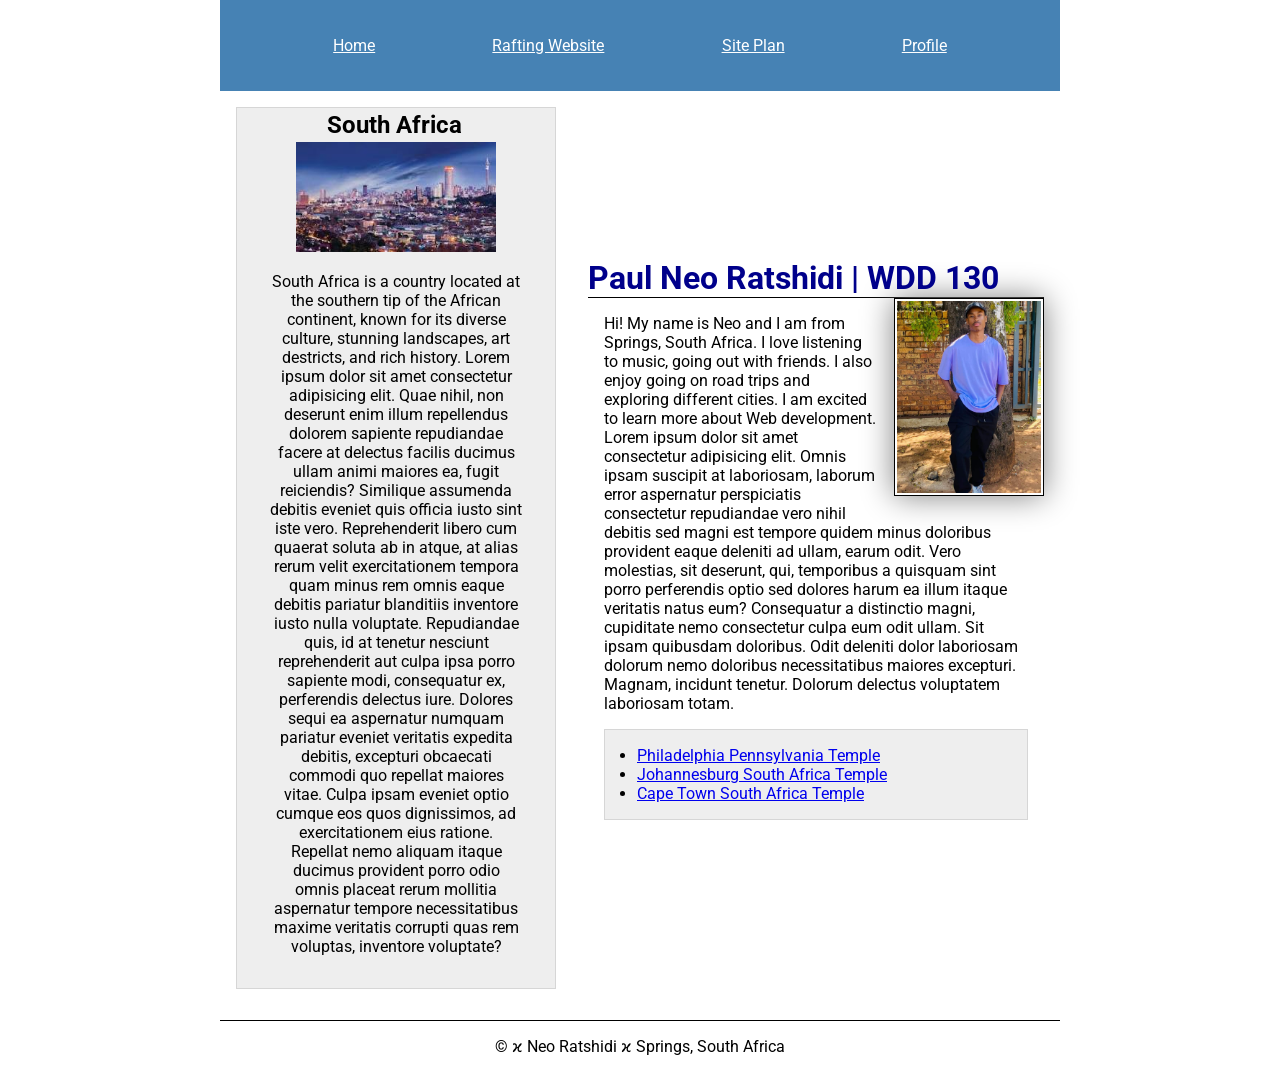
<file: index.html>
<!-- 22 May 2026 -->

<!DOCTYPE html>
<html lang="en">

<head>
    <meta charset="UTF-8">
    <meta name="viewport" content="width=device-width, initial-scale=1.0">
    <title>Paul Neo Ratshidi | WDD 130</title>
    <meta name="description" content="Personal website for Paul Neo Ratshidi, student in WDD 130 course. This page is a brief introduction, a get to know me and a little about my background.">
    <meta name="author" content="Paul Neo Ratshidi">
    <link rel="stylesheet" href="styles/styles.css">
    <link rel="preconnect" href="https://fonts.googleapis.com">
    <link rel="preconnect" href="https://fonts.gstatic.com" crossorigin>
    <link href="https://fonts.googleapis.com/css2?family=Roboto&display=swap" rel="stylesheet">
</head>

<body>
    <header>
        <nav>
            <a href="#">Home</a>
            <a href="wwr/">Rafting Website</a>
            <a href="wwr/site-plan-rafting.html">Site Plan</a>
            <a href="https://linkedin.com">Profile</a>
        </nav>
    </header>
        <div class="grid">
            <main>
                <h1>Paul Neo Ratshidi | WDD 130</h1>
                <img src="images/profile.jpg" alt="Neo Ratshidi Profile Picture" width="200">
                <p> Hi! My name is Neo and I am from Springs, South Africa. I love listening to music, 
                    going out with friends. I also enjoy going on road trips and exploring different cities.
                    I am excited to learn more about Web development. Lorem ipsum dolor sit amet consectetur adipisicing elit. Omnis ipsam suscipit at laboriosam, laborum error aspernatur perspiciatis consectetur repudiandae vero nihil debitis sed magni est tempore quidem minus doloribus provident eaque deleniti ad ullam, earum odit. Vero molestias, sit deserunt, qui, temporibus a quisquam sint porro perferendis optio sed dolores harum ea illum itaque veritatis natus eum? Consequatur a distinctio magni, cupiditate nemo consectetur culpa eum odit ullam. Sit ipsam quibusdam doloribus. Odit deleniti dolor laboriosam dolorum nemo doloribus necessitatibus maiores excepturi. Magnam, incidunt tenetur. Dolorum delectus voluptatem laboriosam totam.</p>
                <ul class="box indent">
                    <li><a href="https://www.churchofjesuschrist.org/temples/details/philadelphia-pennsylvania-temple" target="_blank">Philadelphia Pennsylvania Temple</a></li>
                    <li><a href="https://www.churchofjesuschrist.org/temples/details/johannesburg-south-africa-temple" target="_blank">Johannesburg South Africa Temple</a></li>
                    <li><a href="https://www.churchofjesuschrist.org/temples/details/cape-town-south-africa-temple" target="_blank">Cape Town South Africa Temple</a></li>
                </ul>
            </main>
            <aside class="box">
                <h2>South Africa</h2>
                <img src="[data-uri]" alt="Johannesburg Skyline" width="200">
                <p>South Africa is a country located at the southern tip of the African continent, known for its diverse culture, stunning landscapes, art destricts, and rich history. Lorem ipsum dolor sit amet consectetur adipisicing elit. Quae nihil, non deserunt enim illum repellendus dolorem sapiente repudiandae facere at delectus facilis ducimus ullam animi maiores ea, fugit reiciendis? Similique assumenda debitis eveniet quis officia iusto sint iste vero. Reprehenderit libero cum quaerat soluta ab in atque, at alias rerum velit exercitationem tempora quam minus rem omnis eaque debitis pariatur blanditiis inventore iusto nulla voluptate. Repudiandae quis, id at tenetur nesciunt reprehenderit aut culpa ipsa porro sapiente modi, consequatur ex, perferendis delectus iure. Dolores sequi ea aspernatur numquam pariatur eveniet veritatis expedita debitis, excepturi obcaecati commodi quo repellat maiores vitae. Culpa ipsam eveniet optio cumque eos quos dignissimos, ad exercitationem eius ratione. Repellat nemo aliquam itaque ducimus provident porro odio omnis placeat rerum mollitia aspernatur tempore necessitatibus maxime veritatis corrupti quas rem voluptas, inventore voluptate? </p>
            </aside>
        </div>    
            <footer>
        <p>&copy; ϰ Neo Ratshidi ϰ Springs, South Africa</p>
    </footer>
</body>

</html>
</file>
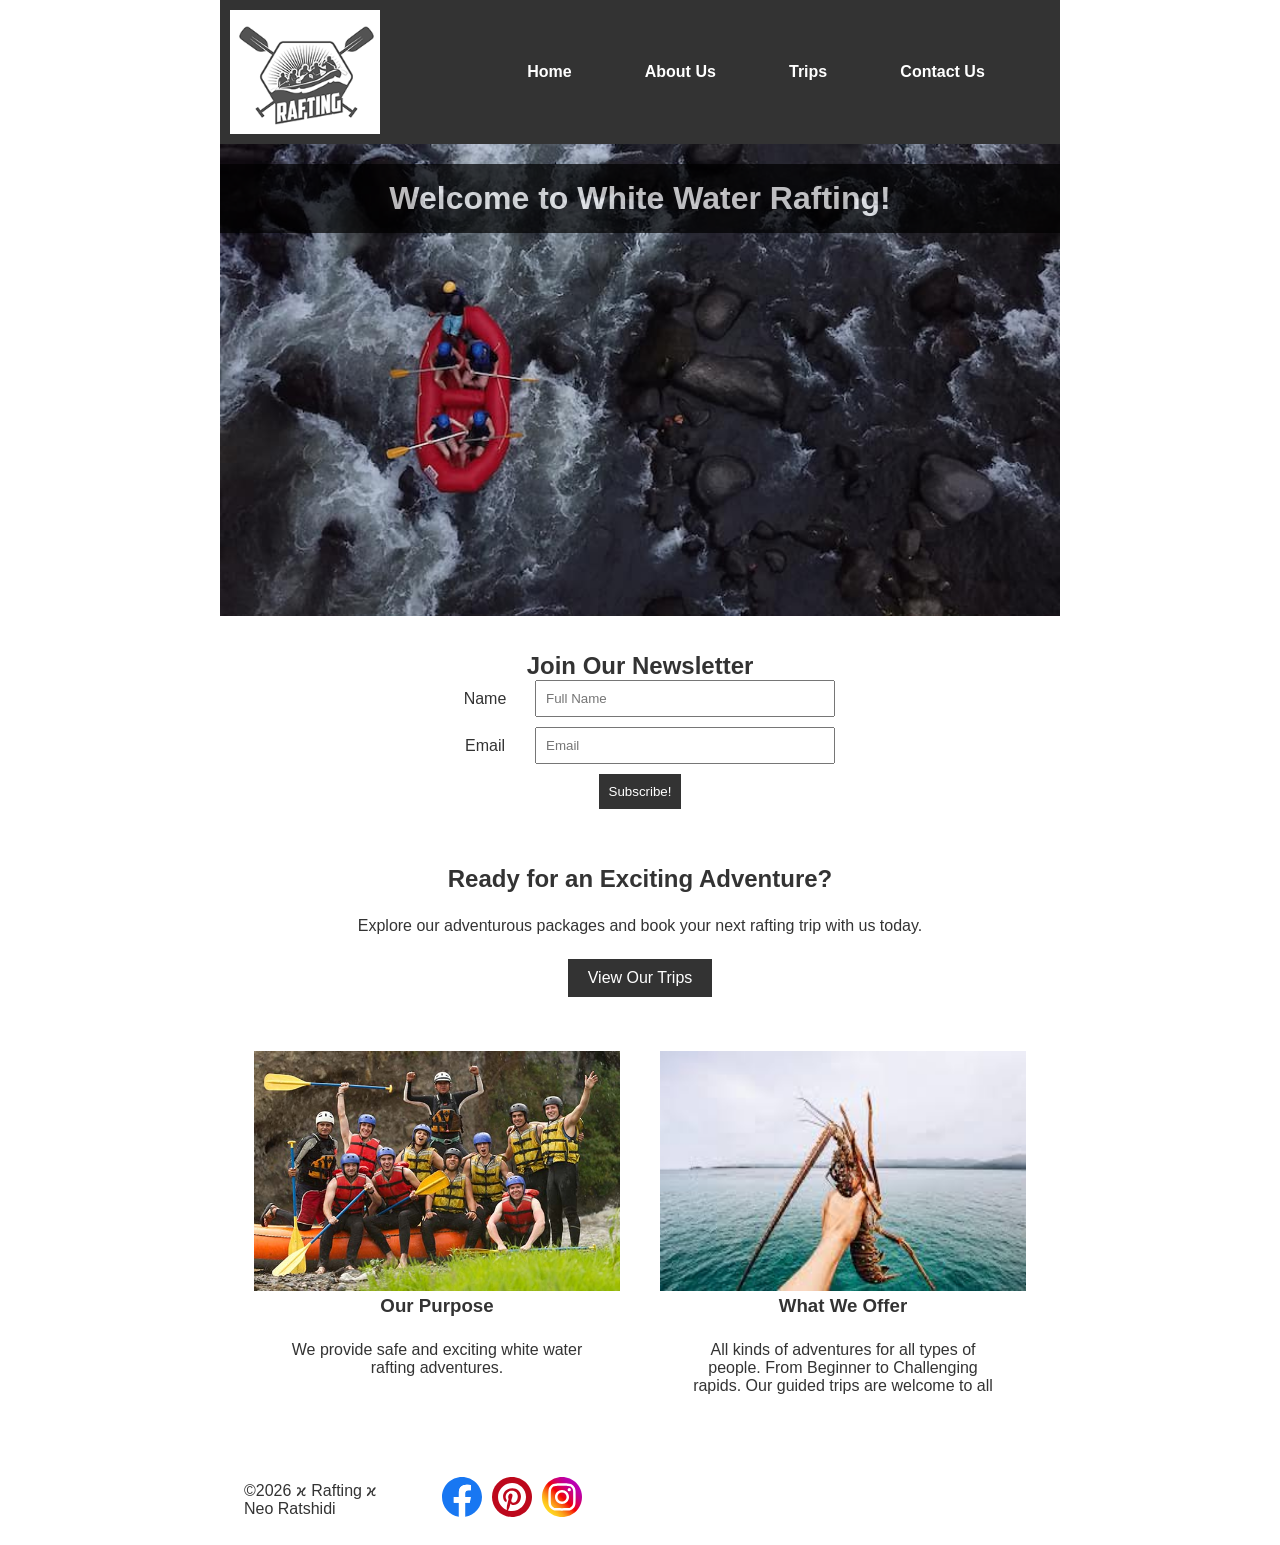
<file: wwr/index.html>
<!DOCTYPE html>
<html lang="en">
<head>
    <meta charset="UTF-8">
    <meta name="viewport" content="width=device-width, initial-scale=1.0">
    <meta name="description" content="Home Page. This website represents a fictional, white water rafting company.">
    <meta name="author" content="Paul Neo Ratshidi">
    <title>Home Page - White Water Rafting Site</title>
    <link rel="stylesheet" href="styles/rafting.css">
</head>

<body>
    <header>
        <img src="images/z-raftingbw.png" alt="White Water Rafting Logo">
        <nav>
            <ul>
                <li><a href="index.html">Home</a></li>
                <li><a href="about.html">About Us</a></li>
                <li><a href="trips.html">Trips</a></li>
                <li><a href="contact.html">Contact Us</a></li>
            </ul>
        </nav>
    </header>

    <main>    
        <div class="hero">
            <img src="images/rafting16_1024.jpg" alt="Rafting Hero Image">
            <h1>Welcome to White Water Rafting!</h1>
        </div>    

        <section class="newsletter">
            <h2> Join Our Newsletter</h2>
            <form>
                <div class= "info">     
                    <label for="fname">Name</label>
                    <input type="text" id="fname" name="fname" placeholder="Full Name">    
                </div>
                <div class= "info">
                    <label for="email">Email</label>
                    <input type="email" id="email" name="email" placeholder="Email">
                </div>
                <div class= "subscribe-btn">
                    <button type="submit">Subscribe!</button>
                </div>
            </form>    
        </section>

        <section class="call-action">
            <h2>Ready for an Exciting Adventure?</h2>
            <p>Explore our adventurous packages and book your next rafting trip with us today.</p>
            <a href="trips.html" class="trips-btn">View Our Trips</a> 
        </section>

        <section class="grid">
            <div class="grid-items">
                <img src="images/rafting59_600.jpg" alt="White water rafting group navigating rapids">
                <h3> Our Purpose</h3>
                <p>We provide safe and exciting white water rafting adventures.</p>
            </div>

            <div class="grid-items">
                <img src="images/los_dientes_del_diablo.jpg" alt="Rafting adventure on a scenic river">
                <h3> What We Offer</h3>
                <p>All kinds of adventures for all types of people. From Beginner to Challenging rapids. Our guided trips are welcome to all</p>
            </div>
            
        </section>    
    </main>
    <footer>
        <p>&copy;2026 ϰ Rafting ϰ Neo Ratshidi</p>
        <nav class="socialmedia">
            <a href="https://facebook.com">
                <img src="images/facebook.svg" alt="Facebook Icon">
            </a>
            <a href="https://pinterest.com">
                <img src="images/pinterest.svg" alt="Pinterest Icon">
            </a>
            <a href="https://instagram.com">
                <img src="images/instagram.svg" alt="Instagram Icon">
            </a>
        </nav>
    </footer>
</body>
</html>
</file>
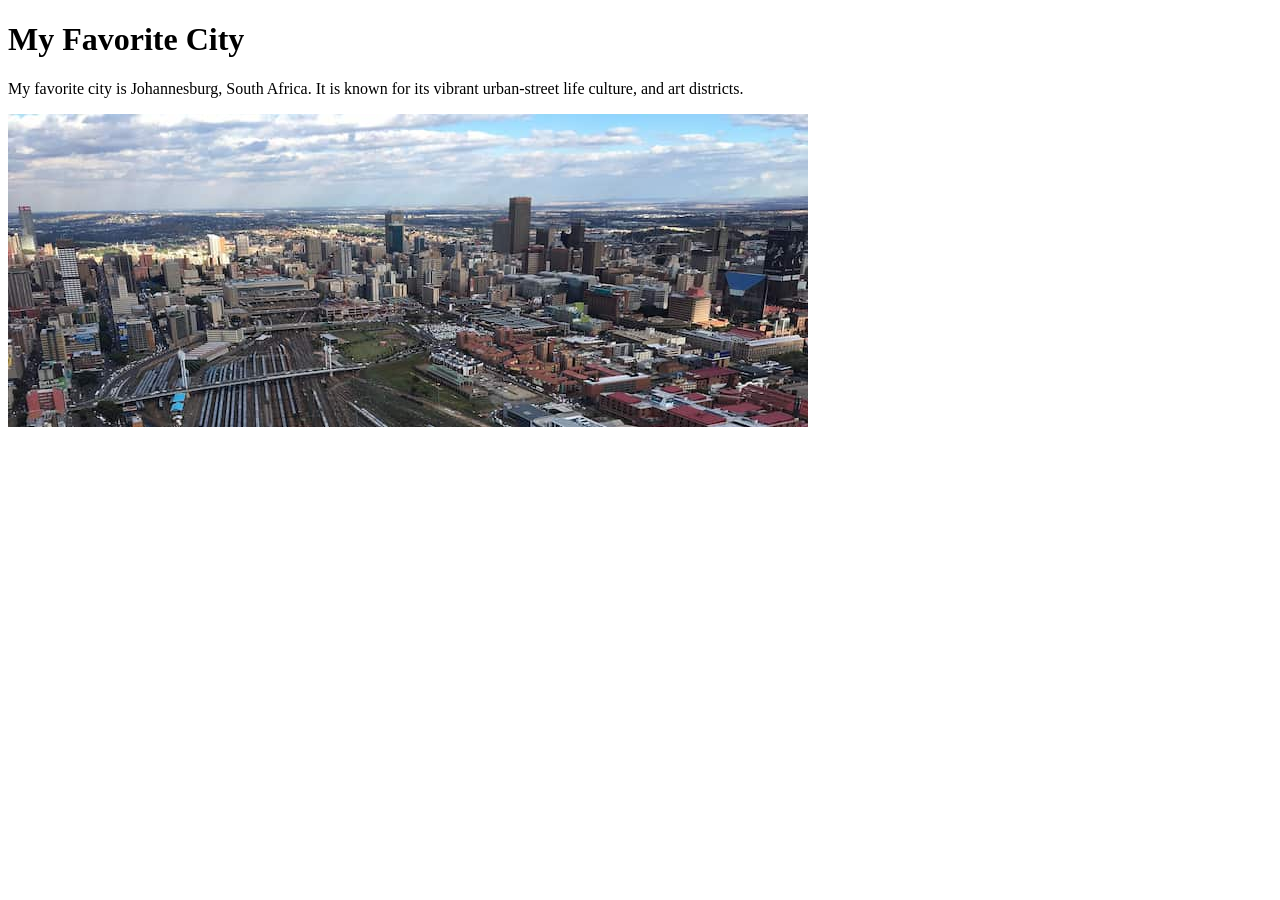
<file: week01/favorite-city.html>
<!DOCTYPE html>
<html lang="en">

<head>
    <meta charset="UTF-8">
    <meta name="viewport" content="width=device-width, initial-scale=1.0">
    <title>My Favorite City</title>
</head>

<body>
    <h1>My Favorite City</h1>
    <p>My favorite city is Johannesburg, South Africa. It is known for its vibrant
    urban-street life culture, and art districts.</p>
    <img src="./images/johannesburg-skyline-2017-small.jpg" 
    alt="Johannesburg, South Africa">
</body>

</html>
</file>
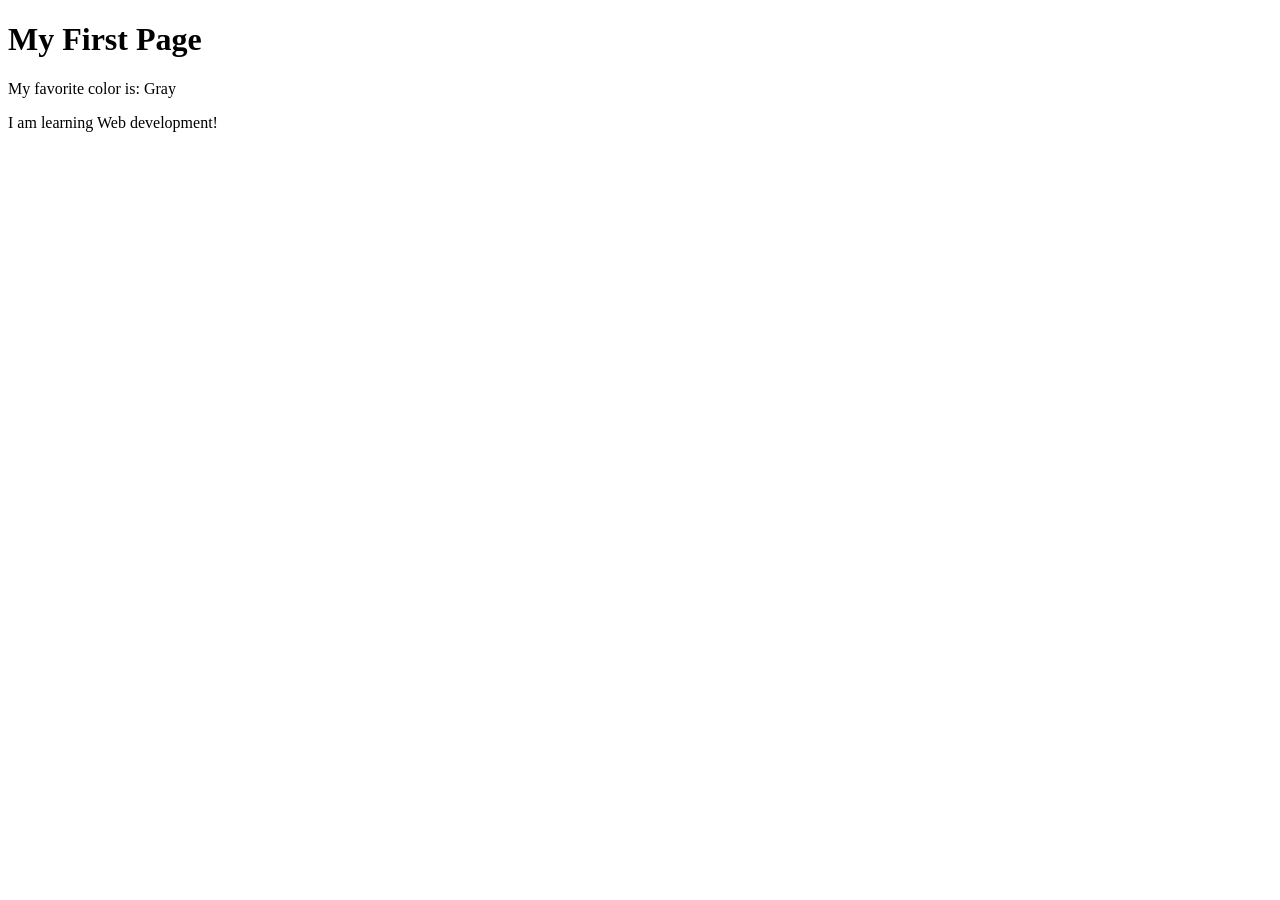
<file: week01/first-page.html>
<!DOCTYPE html>
<html lang="en">
<head>
    <meta charset="UTF-8">
    <meta name="viewport" content="width=device-width, initial-scale=1.0">
    <title>My First Page</title>
</head>
<body>
    <h1>My First Page</h1>
    <p>My favorite color is: Gray</p>
    <p> I am learning Web development!</p>
</body>
</html>
</file>
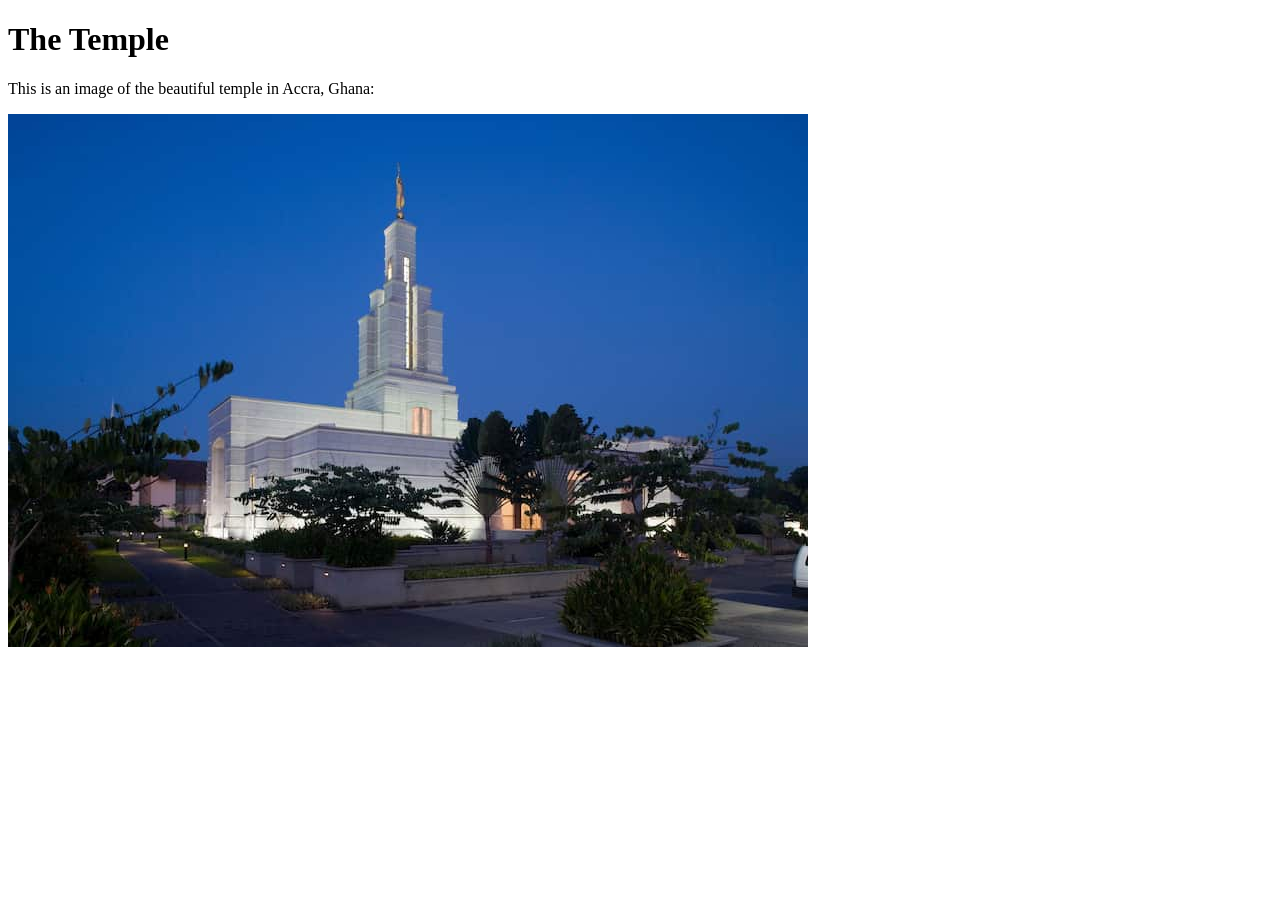
<file: week01/images-solution.html>
<!DOCTYPE html>
<html lang="en">
<head>
    <meta charset="UTF-8">
    <meta name="viewport" content="width=device-width, initial-scale=1.0">
    <title>Temple Image</title>
</head>
<body>
    <h1>The Temple</h1>
    <p>This is an image of the beautiful temple in Accra, Ghana:</p>
    <img src="images/temple-small.jpg" alt="The Accra Ghana Temple">
    
</body>
</html>
</file>
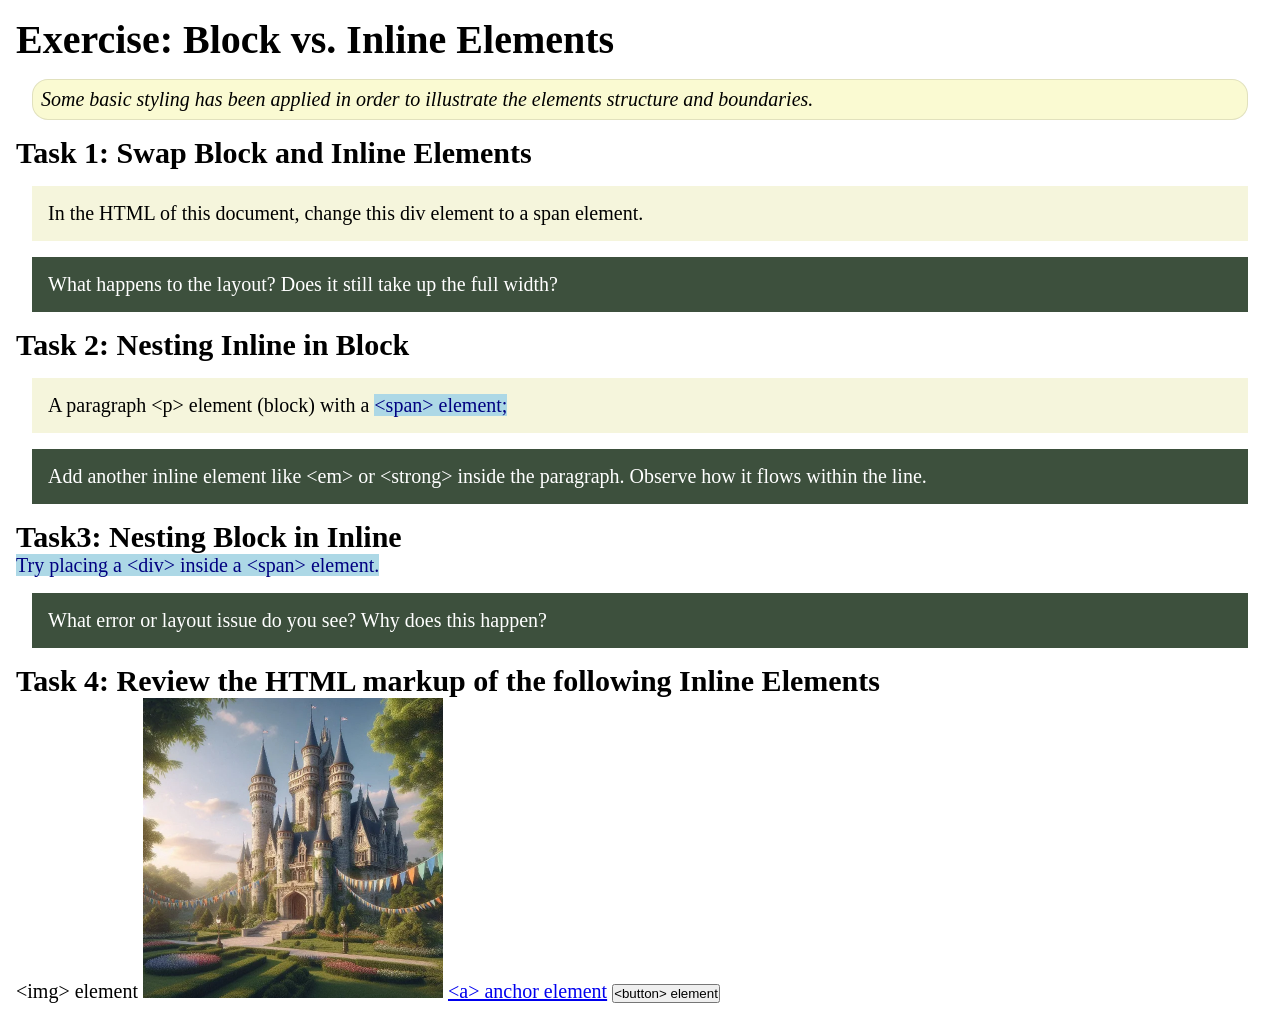
<file: week02/block-vs-inline.html>
<!DOCTYPE html>
<html lang="en">

<head>
    <meta charset="UTF-8">
    <meta name="viewport" content="width=device-width, initial-scale=1.0">
    <title>Exercise: Block vs. Inline Elements</title>
    <link rel="stylesheet" href="styles/block-vs-inline.css">
</head>

<body>
    <main>
        <h1>Exercise: Block vs. Inline Elements</h1>
        <p class="note">Some basic styling has been applied in order to illustrate the elements structure and
            boundaries.</p>

        <h2>Task 1: Swap Block and Inline Elements</h2>
        <div>In the HTML of this document, change this div element to a span element.</div>

        <p class="question">What happens to the layout? Does it still take up the full width?</p>

        <h2>Task 2: Nesting Inline in Block</h2>
        <p>A paragraph &lt;p&gt; element (block) with a <span>&lt;span&gt; element;</span></p>
        <p class="question">Add another inline element like &lt;em&gt; or &lt;strong&gt; inside the paragraph. Observe
            how it flows within the line.</p>

        <h2>Task3: Nesting Block in Inline</h2>
        <span>Try placing a &lt;div&gt; inside a &lt;span&gt; element.</span>
            <p class="question">What error or layout issue do you see? Why does this happen?</p>


            <h2>Task 4: Review the HTML markup of the following Inline Elements</h2>
        &lt;img&gt; element
        <img src="images/castle.webp" alt="placeholder image (images are inline)" width="300" height="300">
        <a href="https://churchofjesuschrist.org">&lt;a&gt; anchor element</a>
        <button type="button">&lt;button&gt; element</button>
    </main>
</body>

</html>
</file>
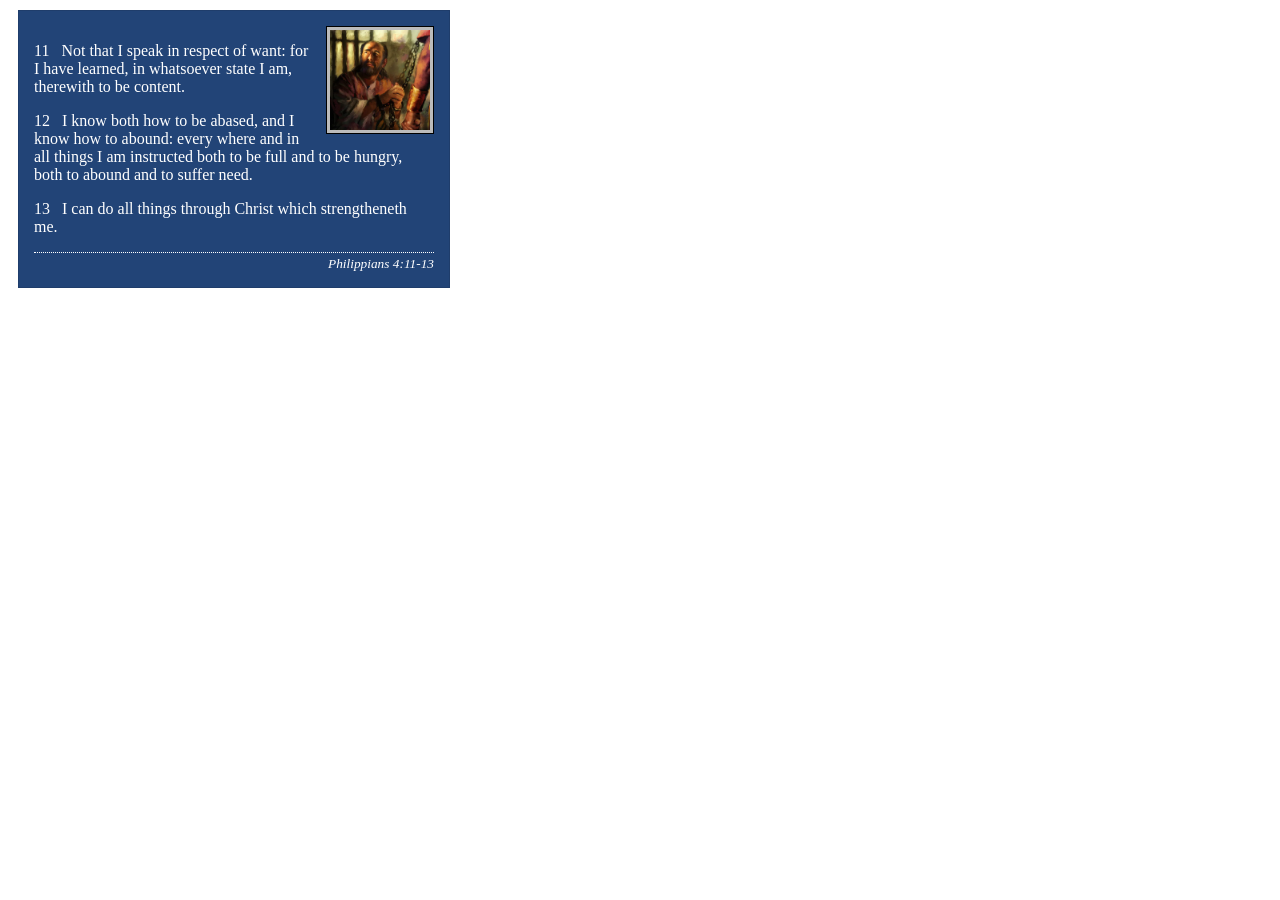
<file: week02/box-model-solution.html>
<!DOCTYPE html>
<html lang="en">
<head>
    <meta charset="UTF-8">
    <meta name="viewport" content="width=device-width, initial-scale=1.0">
    <title>Box Model Activity</title>
    <link rel="stylesheet" href="styles/box-model-solution.css">
</head>
<body>
    <main>
        <div class="callout">
            <img src="images/apostle-paul-imprisoned.webp" alt="Paul the Apostle - Imprisoned in Rome" width="200" height="200">
            <blockquote>
                <p>11 &nbsp; Not that I speak in respect of want: for I have learned, in whatsoever state I am, therewith to be content.</p>
                <p>12 &nbsp; I know both how to be abased, and I know how to abound: every where and in all things I am instructed both to be full and to be hungry, both to abound and to suffer need.</p>
                <p>13 &nbsp; I can do all things through Christ which strengtheneth me.</p>
            </blockquote>
            <cite>Philippians 4:11-13</cite>
        </div>
    </main>
</body>
</html>
</file>
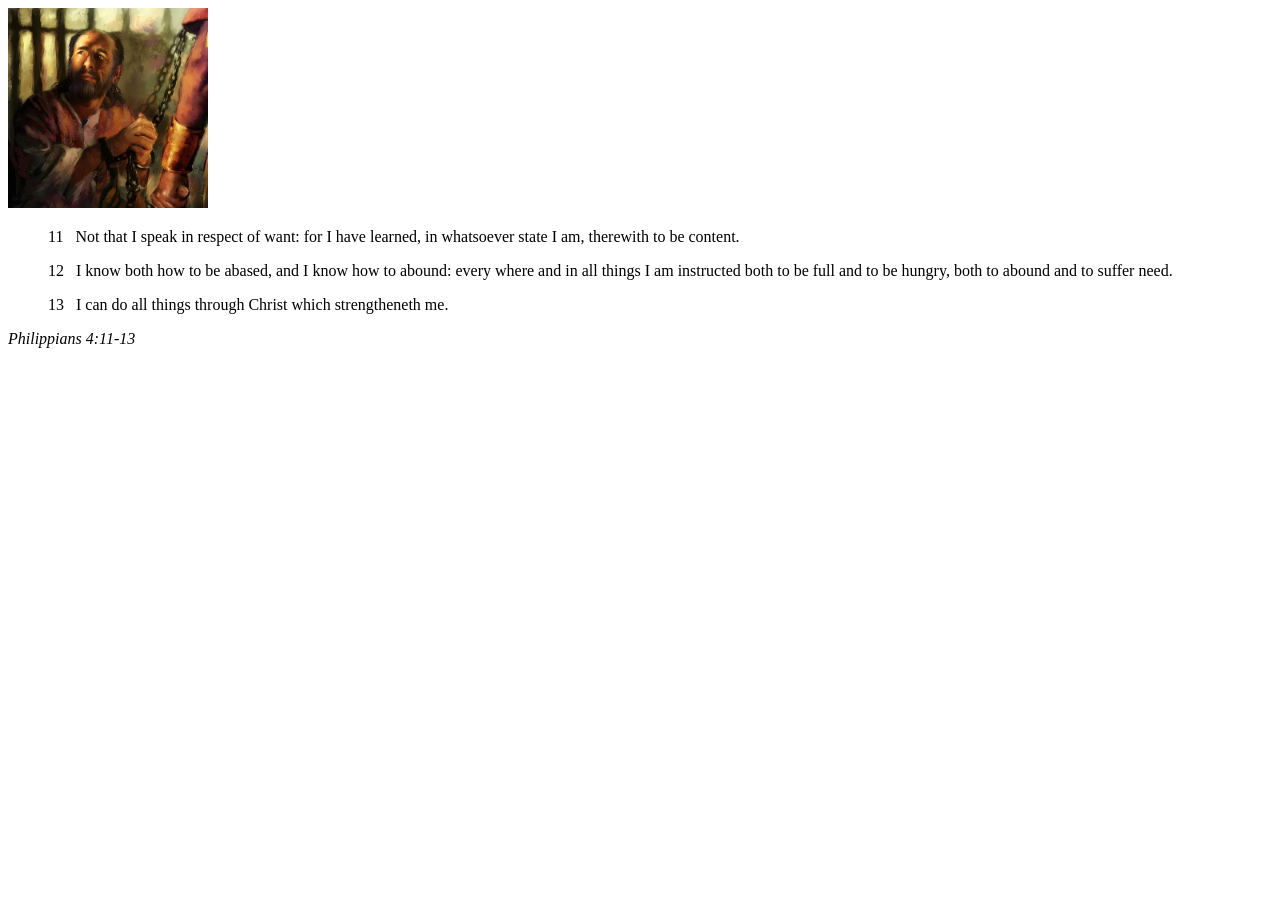
<file: week02/box-model.html>
<!DOCTYPE html>
<html lang="en">
<head>
    <meta charset="UTF-8">
    <meta name="viewport" content="width=device-width, initial-scale=1.0">
    <title>Box Model Activity</title>
</head>
<body>
    <main>
        <div class="callout">
            <img src="images/apostle-paul-imprisoned.webp" alt="Paul the Apostle - Imprisoned in Rome" width="200" height="200">
            <blockquote>
                <p>11 &nbsp; Not that I speak in respect of want: for I have learned, in whatsoever state I am, therewith to be content.</p>
                <p>12 &nbsp; I know both how to be abased, and I know how to abound: every where and in all things I am instructed both to be full and to be hungry, both to abound and to suffer need.</p>
                <p>13 &nbsp; I can do all things through Christ which strengtheneth me.</p>
            </blockquote>
            <cite>Philippians 4:11-13</cite>
        </div>
    </main>
</body>
</html>
</file>
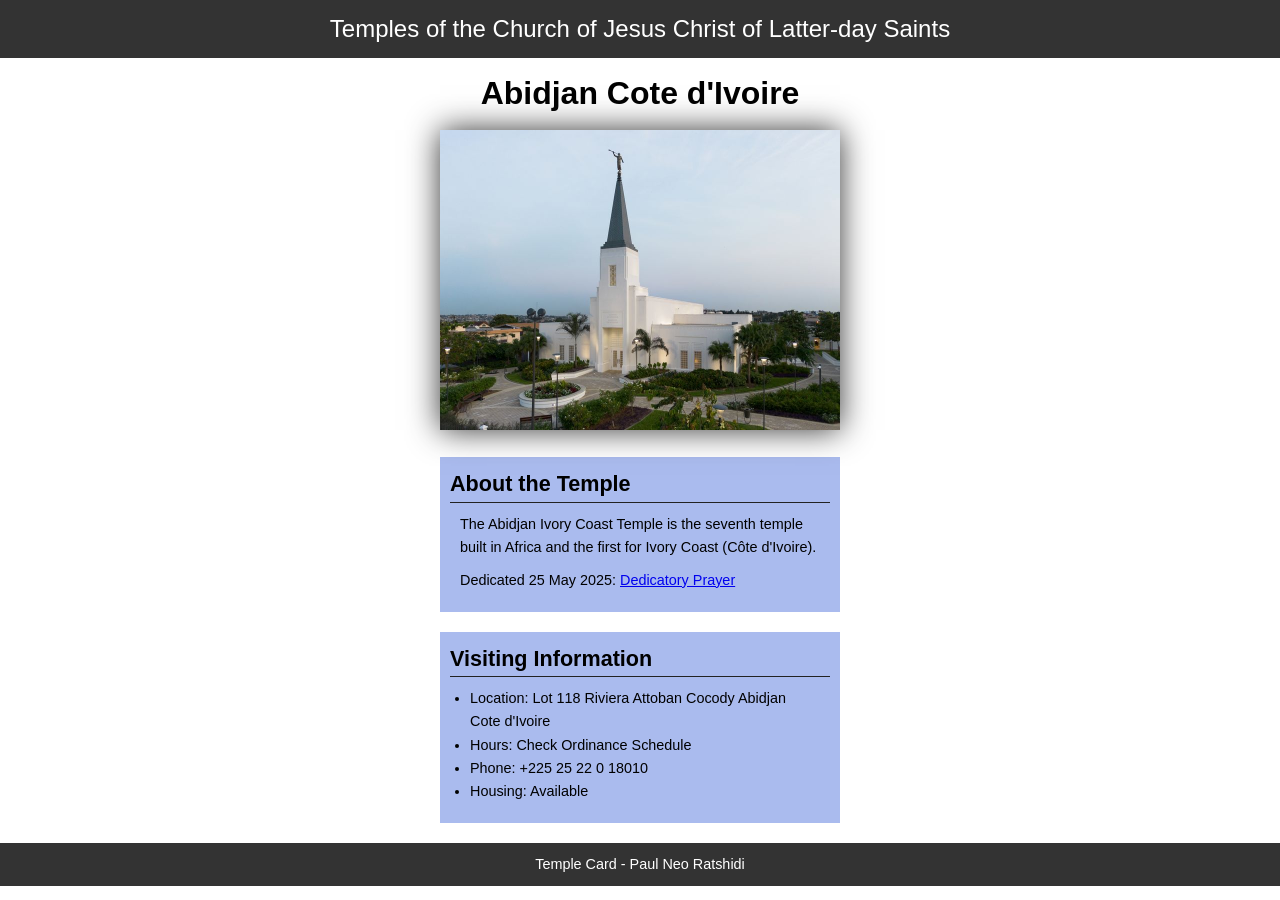
<file: week02/temple.html>
<!DOCTYPE html>
<html lang="en">

<head>
    <meta charset="UTF-8">
    <meta name="viewport" content="width=device-width, initial-scale=1.0">
    <title>Temple Card - Abidjan Cote d'Ivoire</title>
    <link rel="stylesheet" href="styles/temple.css">
</head>

<body>
    <header>
        <p>Temples of the Church of Jesus Christ of Latter-day Saints</p>
    </header>
    <main>
        <h1>Abidjan Cote d'Ivoire</h1>
        <picture>
            <img src="images/abidjan-ivory-coast.jpeg" alt="Abidjan Cote d'Ivoire Temple">
        </picture>
        <section>
            <h2>About the Temple</h2>
            <p>The Abidjan Ivory Coast Temple is the seventh temple built in Africa and the first for Ivory Coast (Côte
                d'Ivoire).</p>
            <p>Dedicated 25 May 2025: <a
                    href="https://www.churchofjesuschrist.org/temples/dedicatory-prayer/abidjan-ivory-coast-temple/2025-05-25?lang=eng"
                    target="_blank" rel="noopener noreferrer">Dedicatory Prayer</a></p>
        </section>
        <section>
            <h2>Visiting Information</h2>
            <ul>
                <li>Location: Lot 118 Riviera Attoban Cocody Abidjan Cote d'Ivoire</li>
                <li>Hours: Check Ordinance Schedule</li>
                <li>Phone: +225 25 22 0 18010</li>
                <li>Housing: Available</li>
            </ul>
        </section>
    </main>
    <footer>
        <p>Temple Card - Paul Neo Ratshidi</p>
    </footer>
</body>

</html>
</file>
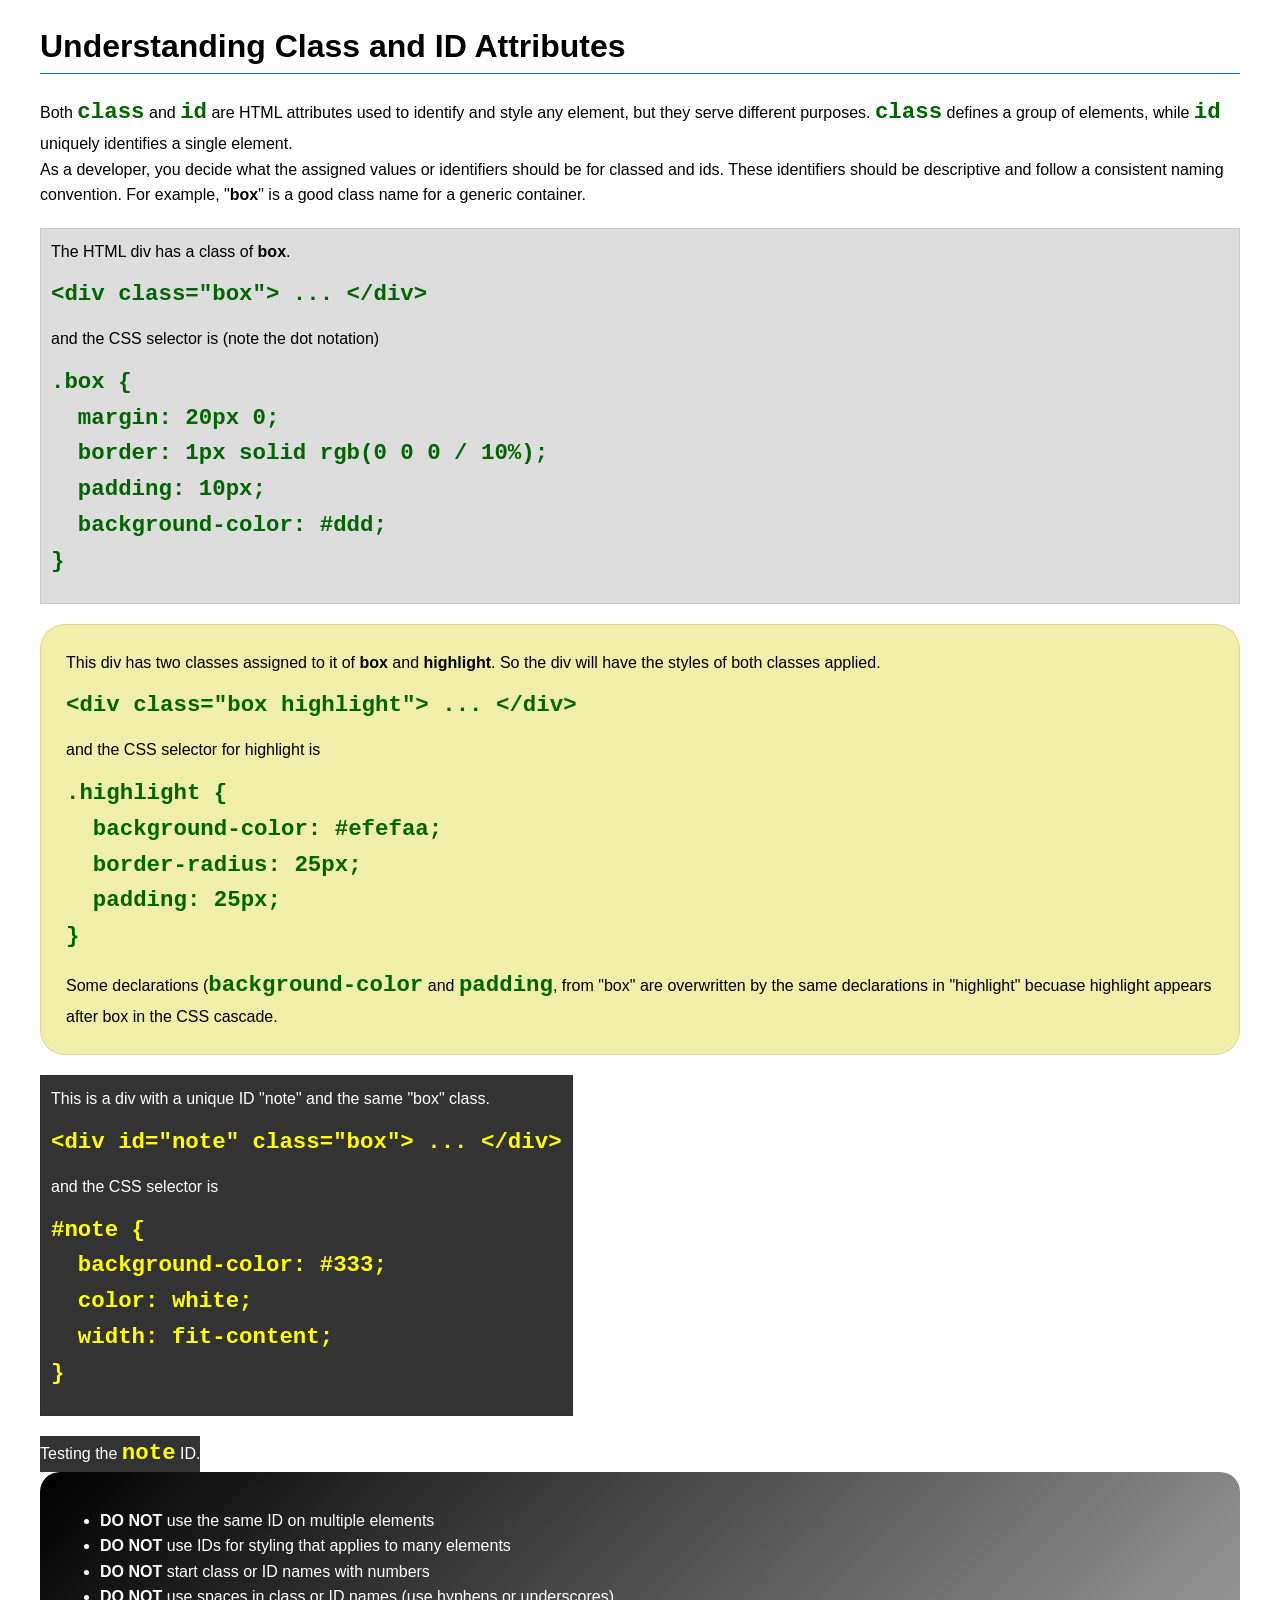
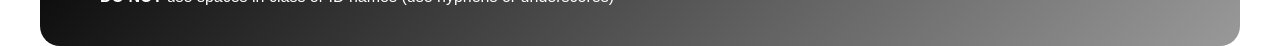
<file: week03/class-and-id.html>
<!DOCTYPE html>
<html lang="en">

<head>
    <meta charset="UTF-8">
    <meta name="viewport" content="width=device-width, initial-scale=1.0">
    <title>Class vs ID Attributes</title>
    <link rel="stylesheet" href="styles/class-and-id.css">
</head>

<body>
    <h1>Understanding Class and ID Attributes</h1>
    <p>Both <code>class</code> and <code>id</code> are HTML attributes used to identify and style any element, but they
        serve different purposes. <code>class</code> defines a group of elements, while <code>id</code> uniquely
        identifies a single element.</p>
    <p>As a developer, you decide what the assigned values or identifiers should be for classed and ids. These
        identifiers should be
        descriptive and follow a consistent naming convention. For example, "<strong>box</strong>" is a good class name
        for a generic container.</p>
    <div class="box">
        <p>The HTML div has a class of <strong>box</strong>.</p>
        <pre><code class="html">&lt;div class="box"&gt; ... &lt;/div&gt;</code></pre>
        and the CSS selector is (note the dot notation)
        <pre><code class="css">.box {
  margin: 20px 0;
  border: 1px solid rgb(0 0 0 / 10%);
  padding: 10px;
  background-color: #ddd; 
}</code></pre>
    </div>

    <div class="box highlight">
        <p>This div has two classes assigned to it of <strong>box</strong> and <strong>highlight</strong>. So the div
            will have the styles of both classes applied.</p>
        <pre><code class="html">&lt;div class="box highlight"&gt; ... &lt;/div&gt;</code></pre>
        and the CSS selector for highlight is
        <pre><code class="css">.highlight {
  background-color: #efefaa;
  border-radius: 25px;
  padding: 25px;
}</code></pre>
<p>Some declarations (<code>background-color</code> and <code>padding</code>, from "box" are overwritten by the same declarations in "highlight" becuase highlight appears after box in the CSS cascade.</p>
    </div>

    <div id="note" class="box">
        <p>This is a div with a unique ID "note" and the same "box" class.</p>
        <pre><code class="html">&lt;div id="note" class="box"&gt; ... &lt;/div&gt;</code></pre>
        and the CSS selector is
        <pre><code class="css">#note {
  background-color: #333;
  color: white;
  width: fit-content;
}</code></pre>
    </div>

    <div id="note">
        <p>Testing the <code>note</code> ID.</p>
    </div>

    <section id="best-practice">
        <ul>
            <li><strong>DO NOT</strong> use the same ID on multiple elements</li>
            <li><strong>DO NOT</strong> use IDs for styling that applies to many elements</li>
            <li><strong>DO NOT</strong> start class or ID names with numbers</li>
            <li><strong>DO NOT</strong> use spaces in class or ID names (use hyphens or underscores)</li>
        </ul>
    </section>




</body>

</html>
</file>
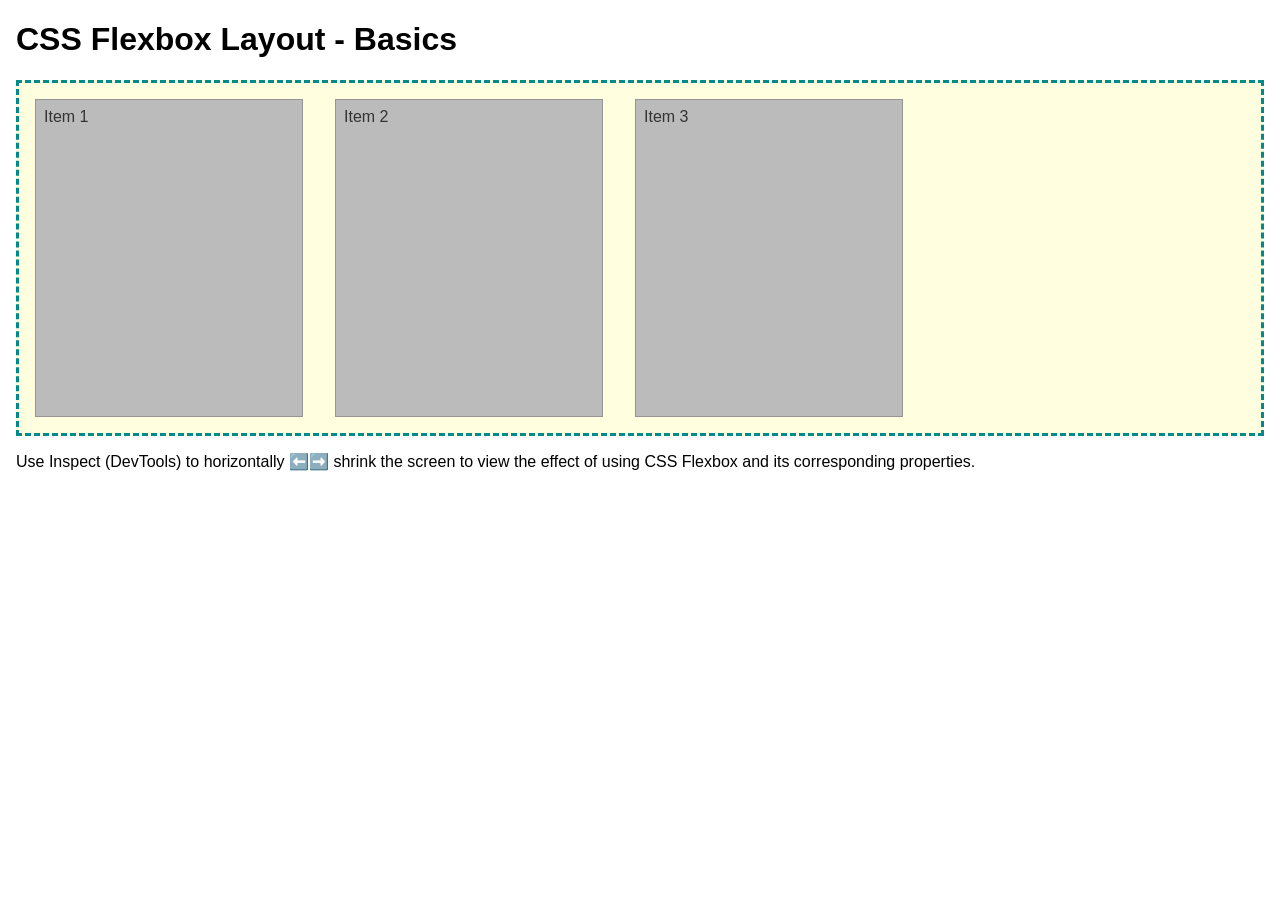
<file: week04/flexbox-layout.html>
<!DOCTYPE html>
<html lang="en">
<head>
    <meta charset="UTF-8">
    <meta name="viewport" content="width=device-width, initial-scale=1.0">
    <title>CSS Flexbox Layout - Basics</title>
    <link rel="stylesheet" href="styles/flexbox.css">
</head>
<body>
    <main>
        <h1>CSS Flexbox Layout - Basics</h1>
        <div class="flex-container">
            <div class="flex-item item1">Item 1</div>
            <div class="flex-item item2">Item 2</div>
            <div class="flex-item item3">Item 3</div>
        </div>
        <p>Use Inspect (DevTools) to horizontally ⬅️➡️ shrink the screen to view the effect of using CSS Flexbox and its corresponding properties.</p>
    </main>
</body>
</html>
</file>
<file: styles/styles.css>
* {
    margin: 0;
    padding: 0;
    box-sizing: border-box;
}

body {
    font-family: Roboto, Arial,sans-serif;
}

header, .grid, footer {
    max-width: 840px;
    margin: 0 auto;
}

nav {
    background-color: steelblue;
    padding: 1rem;
    display: flex;
    justify-content: space-evenly;
    align-items: center;
}

nav a {
    color: white;
    display: block;
    padding: 20px;
}

h1 {
    color: darkblue;
    border-bottom: 1px solid black;
}

main img{
    width: 150px;
    height: auto;
    border: 1px solid black;
    padding : 2px;
    box-shadow: 0 0 30px gray;
    float: right;
    margin: 0 0 1rem 1rem;
}   

p {
    margin: 1rem;
    padding: 0;
}

.grid {
    display: grid;
    align-items: center;
}

main {
    grid-column: 2/3;
    margin: 1rem;
}

aside {
    width: 20rem;
    margin: 1rem;
    border: 1px solid rgba(0, 0, 0, 0.2);
    padding: 1rem;
    background-color: #eee;
    color: #333;
    text-align: center;
    position: relative;
    grid-column: 1/2;
    grid-row: 1/2;
}

aside img {
    width: 200px;
    height: auto;
    padding-top: 18px;
}

aside h2 {
    position: absolute;
    top: 3px;
    left: 90px;
}


footer {
    margin-top: 15px;
    border-top: 1px solid #000;
    text-align: center;
}

/* class Selector */
.box {
    margin: 1rem;
    border: 1px solid rgba(0, 0, 0, 0.1);
    padding: 1rem;
    background-color: #eee;
    color: #000;
}

.indent {
    padding-left: 2rem;
}
</file>
<file: wwr/styles/rafting.css>
:root {
    --primary-color: #333; /* gray */
    --secondary-color: #fff; /* white */
    --accent1-color: #333; /* dark gray */
    --accent2-color: #000; /* dark gray */
    --heading-font: Arial, sans-serif; /* dark gray */
    --body-font: verdana, sans-serif; /* dark gray */
}

* {
    margin: 0;
    padding: 0;
    box-sizing: border-box;
}

/*Home page*/

.hero img {
    display: block;
    width: 100%;
    height: auto;
}

.newsletter {
    text-align: center;
    padding: 20px;
}

.newsletter form {
    display: grid;
    gap: 10px;
    justify-content: center;
}

.newsletter input {
    padding: 9px;
    width: 300px;
}

.newsletter button {
    padding: 10px;
    background-color: var(--primary-color);
    color: var(--secondary-color);
    border:none;
    cursor: pointer;
}

.subscribe-btn {
    text-align: center;
}

.info {
    display: grid;
    grid-template-columns: 80px 300px;
    align-items: center;
    gap: 10px;
}

.call-action {
    text-align: center;
    padding: 20px;
}

.trips-btn {
    display: inline-block;
    padding: 10px 20px;
    background-color: var(--primary-color);
    color: #fff;
    text-decoration: none;
}

.grid {
    display: grid;
    grid-template-columns: 1fr 1fr;
    gap: 20px;
}

.grid-items {
    text-align: center;
    padding: 10px;
}

.grid-items img {
    width: 100%;
    height: 240px;
}

/*About Us*/

header {
    display: grid;
    grid-template-columns: 200px 1fr;
    align-items: center;
    background-color: var(--primary-color);
    padding: 10px;
}

body {
    font-family: var(--body-font);
    color: var(--accent1-color);
}

nav {
    width: 100%;
}

nav ul {
    display: flex;
    justify-content: space-evenly;
    list-style: none;
}

nav a {
    text-decoration: none;
    font-weight: bold;
}

header, nav a{   
    color: var(--secondary-color);
}

header, main, footer {
    width: 840px;
    margin: 0 auto;
}

header img {
    width: 150px;
}

h1, h2 {
    font-family: var(--heading-font);
    color: var(--primary-color);
}

nav, p, section, article {
    margin: 16px;
    padding: 8px;
}

.history {
    display: grid;
    grid-template-columns: 1fr 200px 1fr;
    align-items: center;
    gap: 15px;
}

.history h2 {
    grid-column: 1/4;
    text-align: center;
}

.history img {
    width: 200px;
    height: auto;
}

.adventure {
    display: flex;
    justify-content: space-between;
    flex-wrap: wrap;
    margin-top: 20px;
}

.adventure h2 {
    width: 100%;
    text-align: center;
    margin-bottom: 20px;
}

.adventure figure {
    width: 140px;
    text-align: center;
}

.adventure img {
    width: 150px;
    height: 100px;
}

.adventure figcaption {
    font-size: 0.8rem;
}

footer {
    display: flex;
    justify-content: space-evenly;
    align-items: center;
}

.socialmedia {
    display: flex;
    gap: 10px;
    margin-left: auto;
}

.socialmedia img {
    width: 40px;
    height: 40px;
}

.socialmedia a {
    text-decoration: none;
}

.hero {
    position: relative;
}

.hero h1 {
    position: absolute;
    top: 20px;
    width: 100%;
    padding: 16px; 
    text-align:center;
    left: 0;
    opacity: 0.7;
    background-color: var(--accent2-color);
    color: #fff;
}

.hero article {
    position: absolute;
    top: 100px;
    padding: 16px;  
    opacity: 0.7;
    background-color: var(--accent2-color);
    color: #fff;
    margin: 16px 0;
}

.hero article img {
    float: right;
    width: 125px;
    height: auto;   
}

/*Trips*/

.trip-cta {
    text-align: center;
    padding: 2rem;
}

.trips {
    display: grid;
    gap: 2rem;
}

.trip {
    display: grid;
    grid-template-columns: 1fr 1fr;
    align-items: center;
    gap: 2rem;
}

.trip div{
    display: flex;
    flex-direction: column;
    justify-content: center;
}

.trip img {
    width: 100%;
    height: 270px;
}

.reverse img {
    order: 2;
}

.reverse div {
    order: 1;
}

.button{
    display: inline-block;
    padding: 10px 20px;
    background-color: var(--primary-color);
    color: var(--secondary-color);
    text-decoration: none;
    border-radius: 5px;
    margin: 10px;
    
}

.packages-table h2{
    padding: 2rem;
}

.packages-table table{
    width: 100%;
    color: #fff;
    background-color: var(--primary-color);
    padding: 12px;
}

.packages-table th, 
.packages-table td {
    border: 3px solid var(--primary-color);
    padding: 10px;
    text-align: center;
}

/* Contact Page */

.contact-title {
    padding: 10px; 
    text-align: center;
    margin: 12px 0;
    position: relative;
    background-color: var(--primary-color);
    color: var(--secondary-color); 
}

.contact-list {     
    list-style: none;
    text-align: center;
}

.contact-details {
    display: grid;
    grid-template-columns: 1fr 1.5fr;
}

.contact-map {
    width: 100%;
    height: 300px;
    border: none;
}

.form-details {    
    display: grid;
    grid-template-columns: 100px 1fr;
    align-items: center; 
    margin-bottom: 15px;
    width: 100%;
}

.form-details input, textarea {
    width: 300px;
    padding: 9px;
}

.message-radios {    
    display: flex;
    align-items: center; 
    margin-bottom: 15px;
    width: 100%;
    border: none;
    padding: 0;
}

.message-radios legend {
    font-size: 1rem;
    color: var(--accent1-color); 
    width: 100px;      
}

.radios { 
    display: flex;
    flex-direction: column;
    gap: 8px; 
    flex-grow: 1;
}

.radio-item {
    display: flex;
    align-items: center;
    gap: 8px;
}

.radio-item input[type="radio"],
.radio-item label {
    cursor: pointer;
}

.message-area, textarea{
    margin-top: 10px;
    min-height: 90px;
    width: 100%;
}

.checkbox {
    display: flex; 
    align-items: center;
    gap: 12px;
    margin-top: 12px;
    margin-bottom: 12px;
}

.contact-form button{
    padding: 9px;
    width: 100%;
    font-weight: bold;
    border: none;
    color: #fff;
    background-color: var(--primary-color);
    border-radius: 4px;
    cursor: pointer;
    margin-top: 8px
}

.employee {   
    margin-top: 30px;
    text-align: center;
}

.employee-gallery {
    display: flex;
    justify-content: space-around;
    gap: 20px;
    text-align: center;
    margin-top: 30px;
}

.employee-gallery figure {
    color: #fff;
    background-color: var(--primary-color);
    padding: 12px;
    text-align: center;
    margin: 0;
    width: 100%;
}

.employee-gallery img {
    width: 180px;
    height: auto;
    margin-top: 9px;
}
</file>
<file: week02/styles/block-vs-inline.css>
* {
    margin: 0;
    padding: 0;
}

body {
    font-size: 20px;
    margin: 1rem;
}

p,
div {
    background-color: beige;
    margin: 1rem;
    padding: 1rem;
}

span {
    color: navy;
    background-color: lightblue;
}

code {
    margin: 0;
    padding: 0;
    color: green;
    font-size: 1.2rem;
}

.note {
    font-style: italic;
    background-color: lightgoldenrodyellow;
    border-radius: 1rem;
    border: 1px solid rgb(0 0 0 / 10%);
    margin: 1rem;
    padding: .5rem;
}

.question {
    background-color: #3d503d;
    color: #fff;
}
</file>
<file: week02/styles/box-model-solution.css>
.callout {
    max-width: 400px;
    margin: 10px;
    border: 1px solid rgba(0, 0, 0, .1);
    padding: 15px;
    background-color: #247;
    color: #fff;
}

.callout img {
    float: right;
    margin: 0 0 10px 15px;
    border: 1px solid #000;
    padding: 3px;
    background-color: #bbb;
    width: 100px;
    height: auto;

}

blockquote {
    margin: 0;
}

cite {
    display: block;
    border-top: 1px dotted #fff;
    padding-top: 3px;
    text-align: right;
    font-size: smaller;
}
</file>
<file: week02/styles/temple.css>
* {
    margin : 0;
    padding: 0;
}

body {
    font-family: Arial, sans-serif;
    line-height: 1.6;
}

header, footer {
    background-color: #333;
    color: white;   
    padding: 10px;
    text-align: center;
    font-size: 1.5rem;
}

main {
    width: 400px;
    margin: 0 auto;
}

h1 {
    margin: 10px;
    text-align: center;
}

h2 {
    border-bottom: 1px solid #222;
}
img {
    width: 100%;
    height: auto;
    box-shadow: 0 0 30px #333;
}

section {
    margin: 20px 0;
    border: 1px solid rgb(0,0,0 / 10%);
    padding: 10px;
    background-color: #abe;
    font-size: .9rem;
}

section p {
    margin: 10px;
}

ul {
    margin: 10px 20px;
}

footer{
    font-size: .9rem;
}
</file>
<file: week03/styles/class-and-id.css>
body {
    font-family: Arial, sans-serif;
    line-height: 1.6;
    margin: 0;
    padding: 0 40px;
}

h1 {
    border-bottom: 1px solid rgb(0 110 182);
    padding-bottom: 0;
}



p {
    margin: 0;
}

code {
    color: darkgreen;
    font-weight: 700;
    font-size: 1.4rem;
}

/* Class examples - can be reused */

.box {
    margin: 20px 0;
    border: 1px solid rgb(0 0 0 / 10%);
    padding: 10px;
    background-color: #ddd; /* this is shorthand for #dddddd */
}

.highlight {
    background-color: #efefaa;
    border-radius: 25px;
    padding: 25px;
}

/* ID examples - should be unique */

#note {
    background-color: #333;
    color: white;
    width: fit-content;
}

#note code {
    color: yellow;
}

#best-practice {
    background: linear-gradient(135deg, #000 0%, #999 100%);
    color: white;
    border-radius: 20px;
    padding: 20px
}
</file>
<file: week04/styles/flexbox.css>
body {
    font-family: Helvetica, Arial, sans-serif;
    margin: 1rem;
}

.flex-container {
    border: 3px dashed darkcyan;
    background-color: lightyellow;
    display: flex;
    flex-wrap: wrap;
}

.flex-item {
    width: 250px;
    margin: 1rem;
    border: 1px solid rgb(0 0 0 / 20%);
    padding: 0.5rem;
    background-color: #bbb;
    color: #333;
}

.item1 {
    min-height: 100px;
}

.item2 {
    min-height: 200px;
}

.item3 {
    min-height: 300px;
}
</file>
